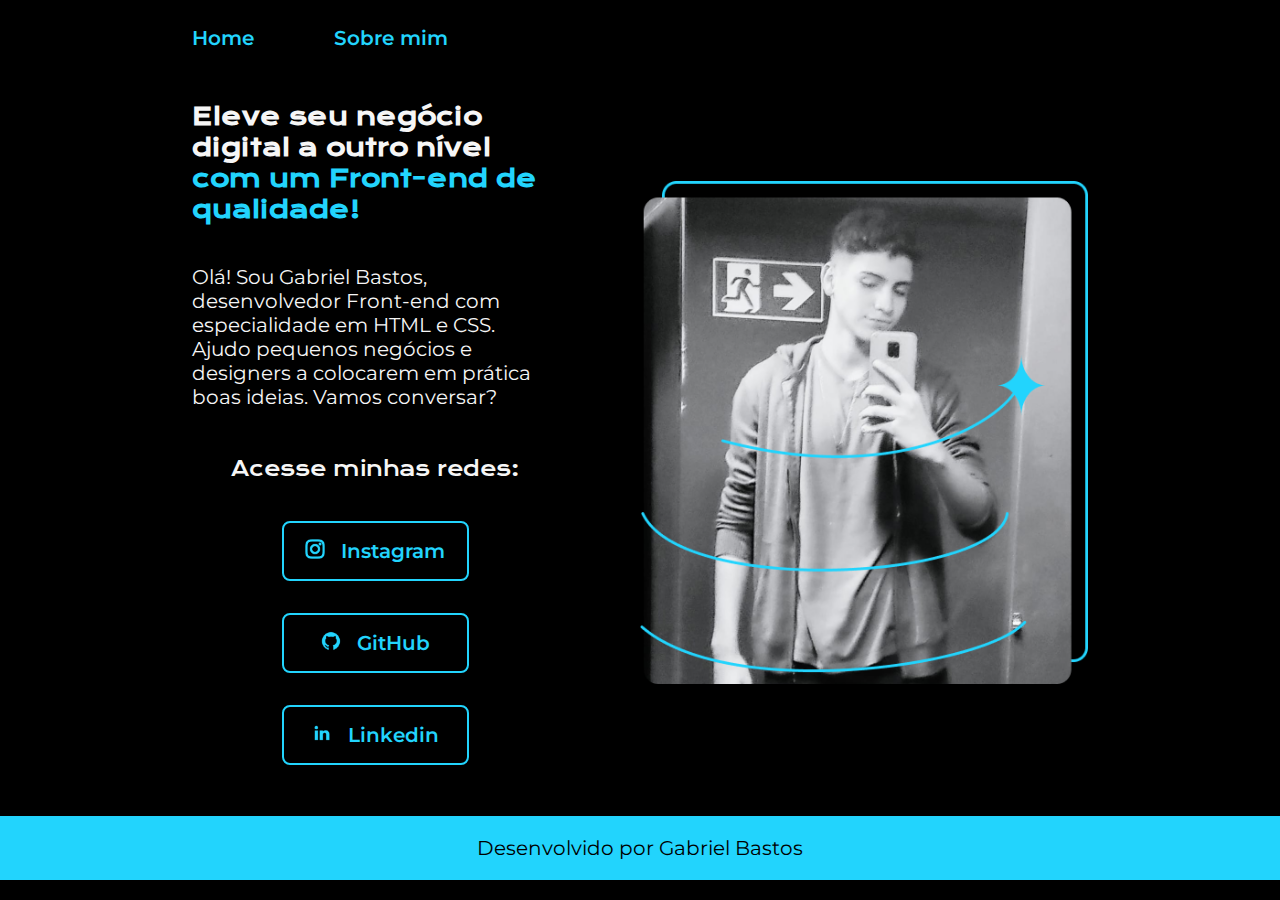
<file: index.html>
<!DOCTYPE html>
<html lang="pt-br">
<head>
    <meta charset="UTF-8"> 
    <meta http-equiv="X-UA-Compatible" content="IE=edge">
    <meta name="viewport" content="width=device-width, initial-scale=1.0">
    <title>Portifolio</title>
    <link rel="stylesheet" href="style.css">
    <link rel="preconnect" href="https://fonts.googleapis.com">
    <link rel="preconnect" href="https://fonts.gstatic.com" crossorigin>
    <link href="https://fonts.googleapis.com/css2?family=Krona+One&display=swap" rel="stylesheet">
    <link rel="preconnect" href="https://fonts.googleapis.com">
    <link rel="preconnect" href="https://fonts.gstatic.com" crossorigin>
    <link href="https://fonts.googleapis.com/css2?family=Montserrat&display=swap" rel="stylesheet">
    <link rel="preconnect" href="https://fonts.googleapis.com">
    <link rel="preconnect" href="https://fonts.gstatic.com" crossorigin>
    <link href="https://fonts.googleapis.com/css2?family=Montserrat:wght@600&display=swap" rel="stylesheet">
</head>
<body>
    <header class="header">
        <nav class="header__menu">
            <a href="index.html" class="header__menu__link">Home</a>
            <a href="sobreMim.html" class="header__menu__link">Sobre mim</a>
        </nav>
    </header>
    <main class="apresentacao">
        <section class="apresentacao__conteudo">
                <h1 class="apresentacao__conteudo__titulo">
                Eleve seu negócio digital a outro nível 
                <strong>com um Front-end de qualidade!
                </strong></h1>
                <p class="apresentacao__conteudo__texto">Olá! Sou Gabriel Bastos, desenvolvedor 
                Front-end com especialidade em HTML e
                CSS. Ajudo pequenos negócios e designers a 
                colocarem em prática boas ideias. Vamos 
                conversar?</p>
                <div class="apresentacao__links">
                    <h2 class="apresentacao__links__subtitulo">Acesse minhas redes:</h2>
                    <a href="https://www.instagram.com/gab_bastos27/" class="button">
                        <img src="assets/instagram2.png" alt="Logo instagram azul" class="foto__logo">
                        Instagram</a>
                    <a href="https://github.com/yblokman" class="button">
                        <img src="assets/Logo Github.png" alt="Logo github azul" class="foto__logo">
                        GitHub</a>
                    <a href="https://www.linkedin.com/in/gabriel-bastos-907879271/" class="button">
                        <img src="assets/Logo linkedin.png" alt="Logo linkedin azul" class="foto__logo">
                        Linkedin</a>
                </div>
        </section>
            <img src="assets/minha foto.png" alt="foto em frente ao espelho" class="foto__espelho">
    </main>
    <footer class="footer"><h2 class="texto__rodape">Desenvolvido por Gabriel Bastos</h2></footer>
</body>
</html>
</file>
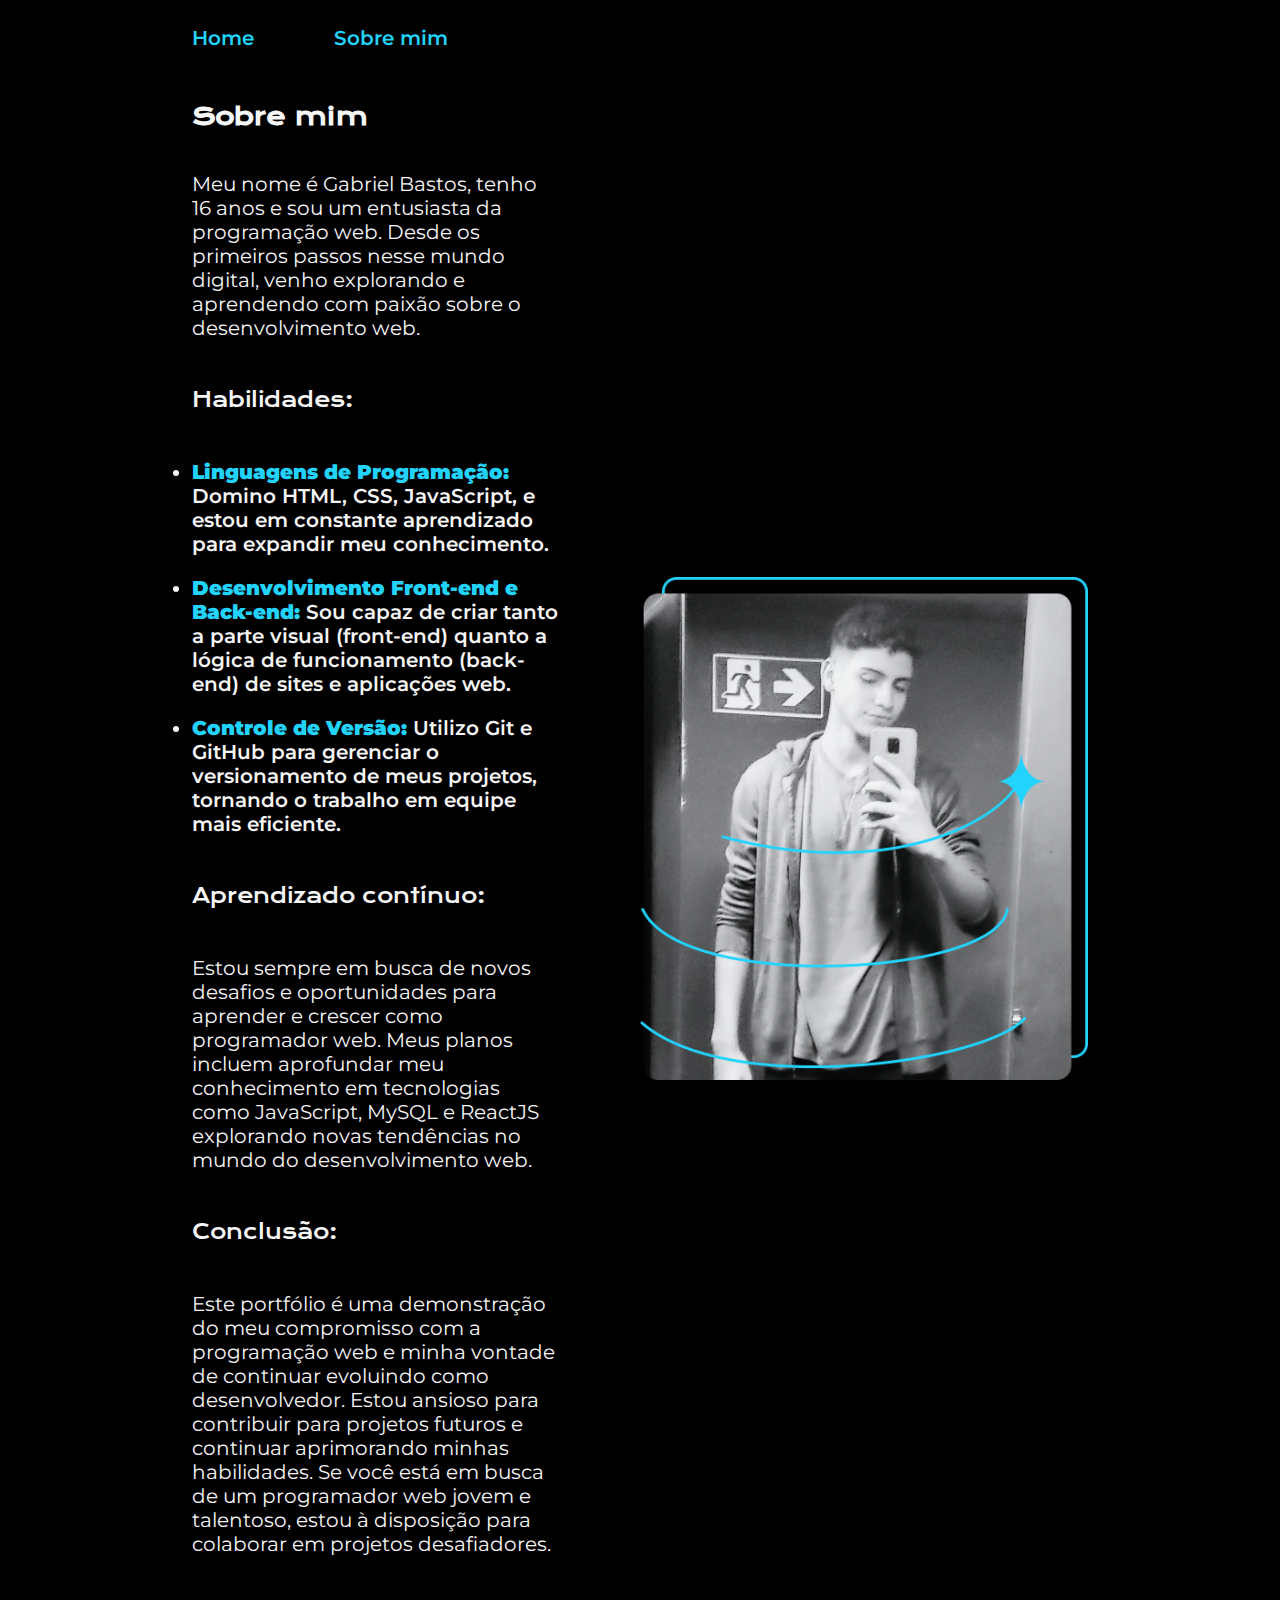
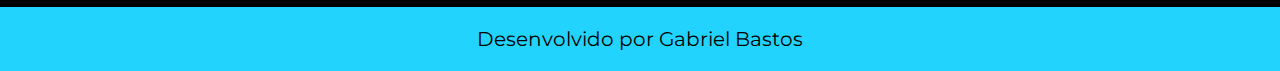
<file: sobreMim.html>
<!DOCTYPE html>
<html lang="pt-br">
<head>
    <meta charset="UTF-8"> 
    <meta http-equiv="X-UA-Compatible" content="IE=edge">
    <meta name="viewport" content="width=device-width, initial-scale=1.0">
    <title>Portifolio</title>
    <link rel="stylesheet" href="style.css">
    <link rel="preconnect" href="https://fonts.googleapis.com">
    <link rel="preconnect" href="https://fonts.gstatic.com" crossorigin>
    <link href="https://fonts.googleapis.com/css2?family=Krona+One&display=swap" rel="stylesheet">
    <link rel="preconnect" href="https://fonts.googleapis.com">
    <link rel="preconnect" href="https://fonts.gstatic.com" crossorigin>
    <link href="https://fonts.googleapis.com/css2?family=Montserrat&display=swap" rel="stylesheet">
    <link rel="preconnect" href="https://fonts.googleapis.com">
    <link rel="preconnect" href="https://fonts.gstatic.com" crossorigin>
    <link href="https://fonts.googleapis.com/css2?family=Montserrat:wght@600&display=swap" rel="stylesheet">
</head>
<body>
    <header class="header">
        <nav class="header__menu">
            <a href="index.html" class="header__menu__link">Home</a>
            <a href="sobreMim.html" class="header__menu__link">Sobre mim</a>
        </nav>
    </header>
    <main class="apresentacao">
        <section class="apresentacao__conteudo">
                <h1 class="apresentacao__conteudo__titulo">
                Sobre mim
                </h1>
                <p class="apresentacao__conteudo__texto">Meu nome é Gabriel Bastos, tenho 16 anos e sou um 
                    entusiasta da programação web. 
                    Desde os primeiros passos nesse mundo digital, venho explorando e aprendendo
                    com paixão sobre o desenvolvimento web.</p>
                <h2 class="apresentacao__links__subtitulo">Habilidades:</h2>
                
                <ul class="listas">
                    <li class="listas__elementos"><strong>Linguagens de Programação:</strong>  Domino HTML, CSS, JavaScript, e estou em constante aprendizado para expandir meu conhecimento.</li>
                    <li class="listas__elementos"><strong>Desenvolvimento Front-end e Back-end:</strong>  Sou capaz de criar tanto a parte visual (front-end) quanto a lógica de funcionamento (back-end) de sites e aplicações web.</li>
                    <li class="listas__elementos"><strong>Controle de Versão:</strong> Utilizo Git e GitHub para gerenciar o versionamento de meus projetos, tornando o trabalho em equipe mais eficiente.</li>
                </ul>

                <h2 class="apresentacao__links__subtitulo">Aprendizado contínuo:</h2>
                <p class="apresentacao__conteudo__texto">Estou sempre em busca de novos desafios e oportunidades para aprender e crescer como programador web. Meus planos incluem aprofundar meu conhecimento em tecnologias como JavaScript, MySQL e ReactJS explorando novas tendências no mundo do desenvolvimento web.</p>

                <h2 class="apresentacao__links__subtitulo">Conclusão:</h2>
                <p class="apresentacao__conteudo__texto">Este portfólio é uma demonstração do meu compromisso com a programação web e minha vontade de continuar evoluindo como desenvolvedor. Estou ansioso para contribuir para projetos futuros e continuar aprimorando minhas habilidades. Se você está em busca de um programador web jovem e talentoso, estou à disposição para colaborar em projetos desafiadores.</p>

        </section>
            <img src="assets/minha foto.png" alt="foto em frente ao espelho" class="foto__espelho">
    </main>
    <footer class="footer"><h2 class="texto__rodape">Desenvolvido por Gabriel Bastos</h2></footer>
</body>
</html>
</file>
<file: style.css>
*{
    margin: 0;
    padding: 0;
}
body{
    height: 100vh;
    box-sizing: border-box;
    background-color: #000000;
    color: #f6f6f6;
}

strong{
    color: #22d4fd;
}

.apresentacao{
    display: flex;
    align-items: center;
    justify-content: space-between;
    padding: 4% 15%;
    gap: 82px;
}

.apresentacao__conteudo{
    width: 50%; /*32.4rem*/
    display: flex;
    flex-direction: column;
    gap: 2.5rem;
}

.apresentacao__conteudo__titulo{
    font-size: 1.5rem; /*2rem*/
    font-family: 'Krona One', sans-serif;
}

.apresentacao__conteudo__texto{
    font-size: 1.25rem; /*1.5rem*/
    font-family: 'Montserrat', sans-serif;
}

.button{
    display: flex;
    color: #22D4FD;
    font-size: 1.25rem; /**/
    font-family: 'Montserrat', sans-serif;
    font-weight: 600;
    background-color: #000000;
    width: 50%;
    text-align: center;
    border-radius: 8px ;
    border: 2px solid #22D4FD;
    padding: 1rem 0;
    text-decoration: none;
    justify-content: center;
    gap: 1rem;
    
}

.apresentacao__links{
    display: flex;
    align-items: center ;
    flex-direction: column;
    justify-content: space-between;
    gap: 2rem;
}

.apresentacao__links__subtitulo{
    color: #f6f6f6;
    font-family: Krona One;
    font-size: 1.25rem;
    font-style: normal;
    font-weight: 400;
    line-height: 40px;
}

.footer{
    align-items: center;
    background-color: #22D4FD;
    width: 100%;
    height: 4rem;
}

.texto__rodape{
    text-align: center;
    color: #000000;
    font-weight: 400;
    font-size: 1.25rem;
    font-family: 'Montserrat', sans-serif;
    padding: 1.25rem 0;
}

.button:hover{
    background-color: #272727;
}

.header{
    padding: 2% 0% 0% 15%;
}

.header__menu{
    display: flex;
    gap: 5rem;
}

.header__menu__link{
    color: #22D4FD;
    text-decoration: none;
    font-family: 'Montserrat', sans-serif;
    font-size: 1.25rem;
    font-weight: 600;
    justify-content: center;
    
}

.listas{
    display: flex;
    flex-direction: column;
    gap: 1.25rem;
}

.listas__elementos{
    color: #f6f6f6;
    text-decoration: none;
    font-family: 'Montserrat', sans-serif;
    font-size: 1.25rem;
    font-weight: 600;
    justify-content: center;
}

.foto__logo{
    width: 1.25rem;
    height: 1.25rem;
}

.foto__espelho{
    width: 50%;
}

@media (max-width: 1200px){
    .header{
        padding: 5%;
    }

    .header__menu{
        justify-content: center;
    }

    .apresentacao{
        flex-direction: column-reverse;
        padding: 4% 10%;
    }
    .apresentacao__conteudo{
        width: auto;
    }
}

@media (max-width: 768px){
    .button{
    display: flex;
    color: #22D4FD;
    font-size: 1.25rem; /**/
    font-family: 'Montserrat', sans-serif;
    font-weight: 600;
    background-color: #000000;
    width: 30%;
    text-align: center;
    border-radius: 8px ;
    border: 2px solid #22D4FD;
    padding: 1rem 0;
    text-decoration: none;
    justify-content: center;
    gap: 1rem;
    
}

    .apresentacao__links__subtitulo{
    color: #f6f6f6;
    font-family: Krona One;
    font-size: 18px;
    font-style: normal;
    font-weight: 400;
    line-height: 40px;
}

    .footer {
    align-items: center;
    background-color: #22D4FD;
    width: 100%;
    height: 3.75rem;
}

    .texto__rodape {
    text-align: center;
    color: #000000;
    font-weight: 400;
    font-size: 1rem;
    font-family: 'Montserrat', sans-serif;
    padding: 1.25rem 0;
}

    .apresentacao__conteudo__titulo {
    font-size: 1.5rem;
    /*2rem*/
    font-family: 'Krona One', sans-serif;
}

    .apresentacao__conteudo__texto {
    font-size: 1.25rem;
    /*1.5rem*/
    font-family: 'Montserrat', sans-serif;
}
    .apresentacao{
        flex-direction: column-reverse;
        padding: 4% 10%;
    }
    .apresentacao__conteudo{
        width: auto;
    }
}

@media (max-width: 425px){
    .foto__espelho {
        width: 80%;
    }

        .apresentacao{
        flex-direction: column-reverse;
        padding: 10% 10%;
    }
    .apresentacao__conteudo{
        width: auto;
    }
    .button{
    display: flex;
    color: #22D4FD;
    font-size: 1.25rem; /**/
    font-family: 'Montserrat', sans-serif;
    font-weight: 600;
    background-color: #000000;
    width: 50%;
    text-align: center;
    border-radius: 8px ;
    border: 2px solid #22D4FD;
    padding: 1rem 0;
    text-decoration: none;
    justify-content: center;
    gap: 1rem;
    
}
}

@media (max-width: 320px) {
    .foto__espelho {
        width: 80%;
    }

    .apresentacao {
        flex-direction: column-reverse;
        padding: 10% 10%;
    }

    .apresentacao__conteudo {
        width: auto;
    }

    .button {
        display: flex;
        color: #22D4FD;
        font-size: 1.25rem;
        /**/
        font-family: 'Montserrat', sans-serif;
        font-weight: 600;
        background-color: #000000;
        width: 70%;
        text-align: center;
        border-radius: 8px;
        border: 2px solid #22D4FD;
        padding: 1rem 0;
        text-decoration: none;
        justify-content: center;
        gap: 1rem;

    }
}
</file>
